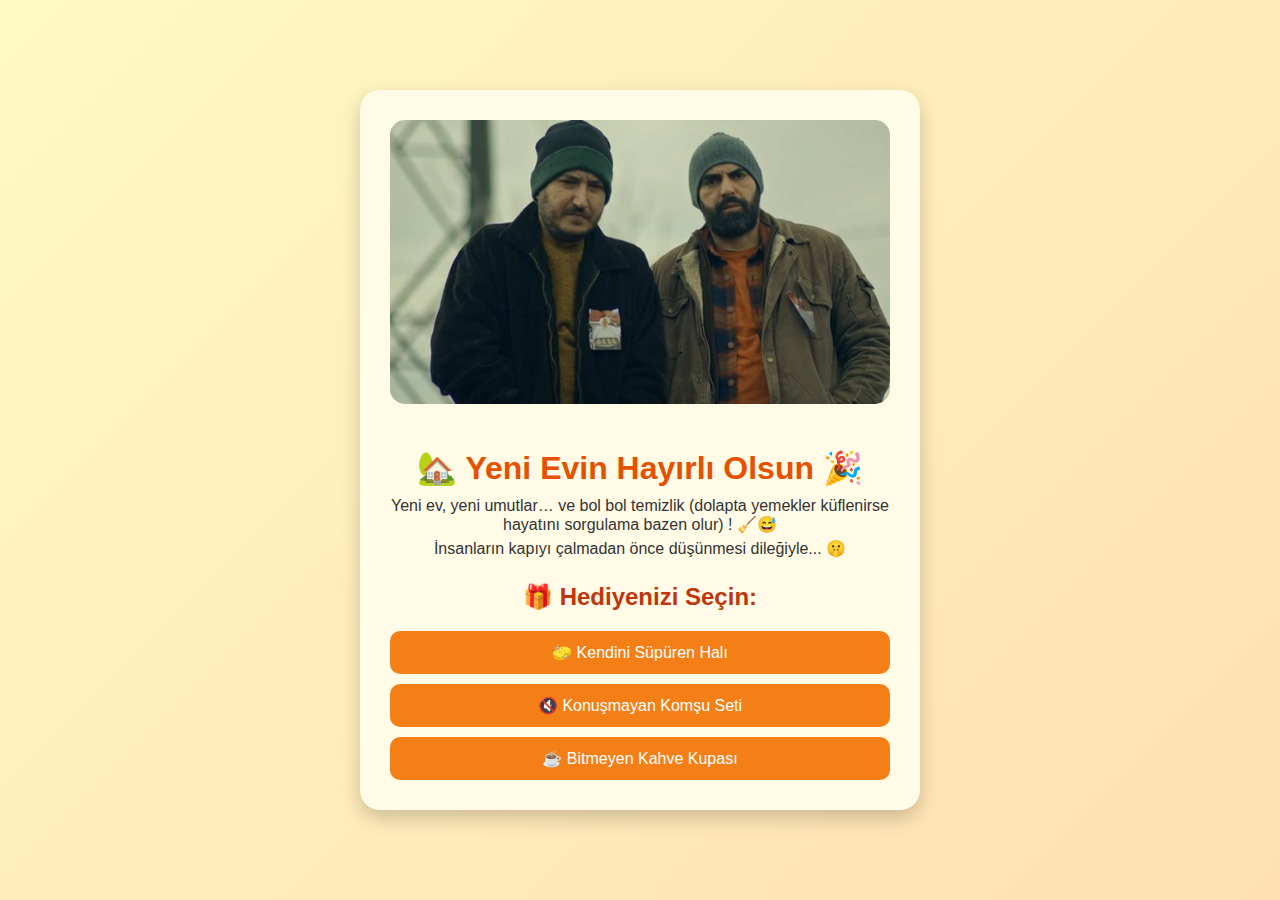
<file: yeni-ev-hediyesi-formlu/index.html>
<!DOCTYPE html>
<html lang="tr">
<head>
  <meta charset="UTF-8">
  <meta name="viewport" content="width=device-width, initial-scale=1">
  <title>Yeni Evin Hayırlı Olsun!</title>
  <link rel="stylesheet" href="style.css">
  <script src="gift.js" defer></script>
</head>
<body>
  <div class="card">
    <img src="house.jpg" alt="Yeni Ev" class="house-img">
    <h1>🏡 Yeni Evin Hayırlı Olsun 🎉</h1>
    <p>Yeni ev, yeni umutlar… ve bol bol temizlik (dolapta yemekler küflenirse hayatını sorgulama bazen olur) ! 🧹😅</p>
    <p>İnsanların kapıyı çalmadan önce düşünmesi dileğiyle... 🤫</p>

    <h2 class="gift-title">🎁 Hediyenizi Seçin:</h2>
    <div class="gift-buttons">
      <button onclick="goToGiftCard('Kendini Süpüren Halı')">🧽 Kendini Süpüren Halı</button>
      <button onclick="goToGiftCard('Konuşmayan Komşu/Arkadaş Seti')">🔇 Konuşmayan Komşu Seti</button>
      <button onclick="goToGiftCard('Bitmeyen Kahve Kupası')">☕ Bitmeyen Kahve Kupası</button>
    </div>
  </div>
</body>
</html>
</file>
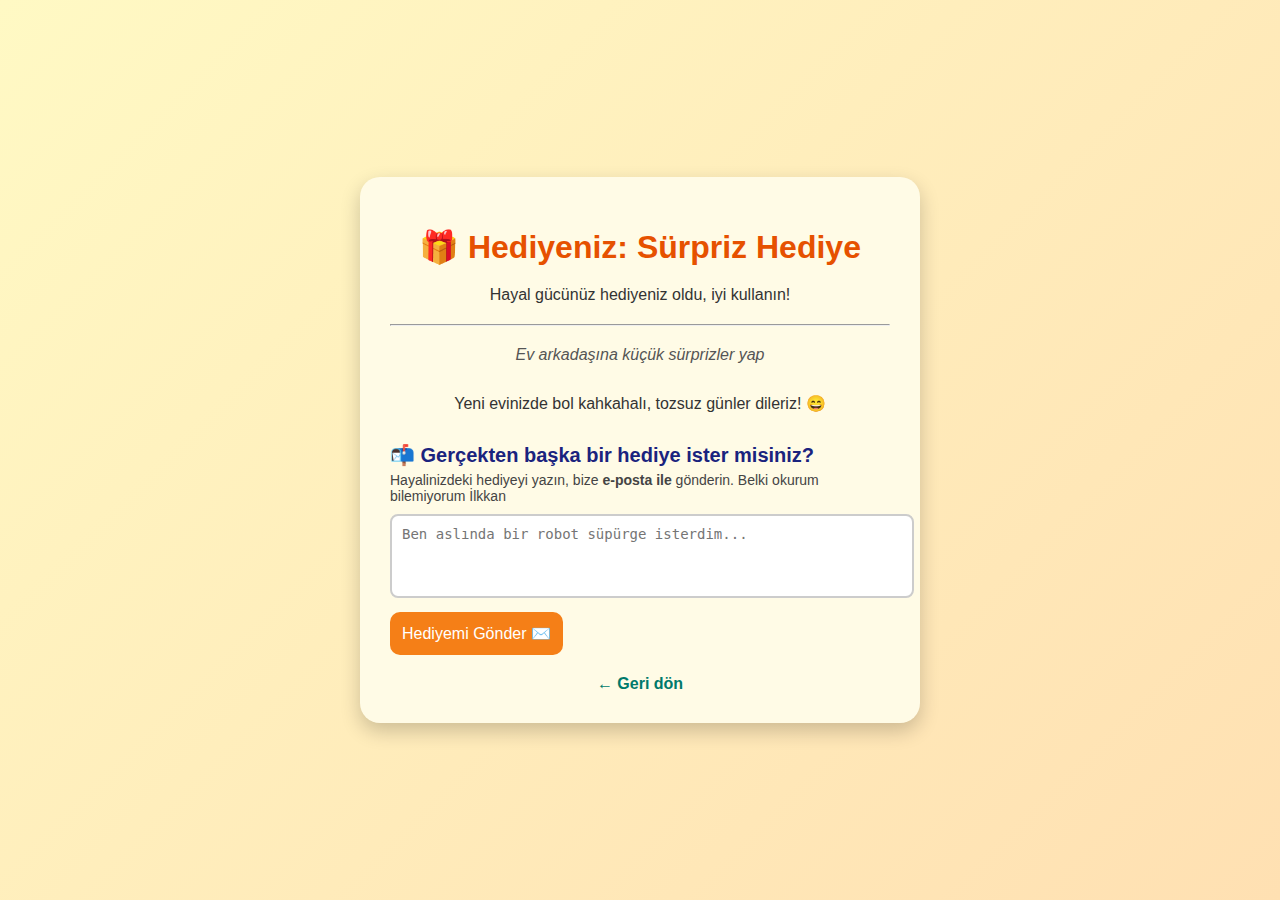
<file: yeni-ev-hediyesi-formlu/hediye-karti.html>
<!DOCTYPE html>
<html lang="tr">
<head>
  <meta charset="UTF-8">
  <title>Hediye Kartınız 🎁</title>
  <link rel="stylesheet" href="style.css">
  <script>
    window.onload = function() {
      const gift = localStorage.getItem("selectedGift") || "Sürpriz Hediye";
      document.getElementById("gift-name").textContent = gift;
      document.getElementById("gift-message").textContent = generateMessage(gift);
      document.getElementById("roommate-joke").textContent = roommateJoke(gift);
    };

    function generateMessage(gift) {
      switch(gift) {
        case "Kendini Süpüren Halı":
          return "Evet, artık halılar kendi işini yapıyor. Ama sadece gece 3'te. Rica ederim.";
        case "Konuşmayan Komşu Seti":
          return "Kutuda: kulak tıkacı, ve bir 'ben yokum' etiketi!";
        case "Bitmeyen Kahve Kupası":
          return "Sadece hayal gücünüzle doluyor... ve sonra yine boş kalıyor.";
        default:
          return "Hayal gücünüz hediyeniz oldu, iyi kullanın!";
      }
    }

    function roommateJoke(gift) {
      const jokes = {
        "Kendini Süpüren Halı": "Ev arkadaşın bu halının altına bulaşıkları saklamasın yeter... 😅",
        "Konuşmayan Komşu Seti": "Ev arkadaşına da bir tane vereceğiz... ama sessizce! 🤐",
        "Bitmeyen Kahve Kupası": "Ev arkadaşın kahveye dadanırsa, ‘bitmeyen’ özelliği test edilecek demektir! ☕⚔️"
      };
      return jokes[gift] || "Ev arkadaşına küçük sürprizler yap";
    }
  </script>
</head>
<body>
  <div class="card">
    <h1>🎁 Hediyeniz: <span id="gift-name"></span></h1>
    <p id="gift-message" style="margin-top: 20px;"></p>
    <hr style="margin: 20px 0;">
    <p id="roommate-joke" style="font-style: italic; color: #555;"></p>
    <p style="margin-top: 30px;">Yeni evinizde bol kahkahalı, tozsuz günler dileriz! 😄</p>

    <div class="custom-gift-form">
      <h2>📬 Gerçekten başka bir hediye ister misiniz?</h2>
      <p>Hayalinizdeki hediyeyi yazın, bize <strong>e-posta ile</strong> gönderin. Belki okurum bilemiyorum İlkkan </p>
      <form action="mailto:ummu1281@gmail.com" method="POST" enctype="text/plain">
        <textarea name="hediye" placeholder="Ben aslında bir robot süpürge isterdim..." required></textarea>
        <button type="submit" class="send-button">Hediyemi Gönder ✉️</button>
      </form>
    </div>

    <a href="index.html" style="display: inline-block; margin-top: 20px; color: #00796b;">← Geri dön</a>
  </div>
</body>
</html>
</file>
<file: yeni-ev-hediyesi-formlu/style.css>
body {
  margin: 0;
  padding: 0;
  font-family: "Comic Sans MS", "Segoe UI", sans-serif;
  background: linear-gradient(135deg, #fff9c4, #ffe0b2);
  display: flex;
  justify-content: center;
  align-items: center;
  height: 100vh;
}

.card {
  text-align: center;
  background: #fffbe6;
  border-radius: 20px;
  box-shadow: 0 8px 20px rgba(0,0,0,0.2);
  padding: 30px;
  max-width: 500px;
  width: 90%;
}

.house-img {
  width: 100%;
  border-radius: 15px;
  margin-bottom: 20px;
}

h1 {
  color: #e65100;
  margin-bottom: 10px;
}

p {
  font-size: 16px;
  color: #333;
  margin: 5px 0;
}

.gift-title {
  margin-top: 25px;
  color: #bf360c;
}

.gift-buttons {
  display: flex;
  flex-direction: column;
  gap: 10px;
  margin-top: 10px;
}

.gift-buttons button, .send-button {
  background-color: #f57f17;
  color: white;
  border: none;
  padding: 12px;
  border-radius: 10px;
  font-size: 16px;
  cursor: pointer;
  transition: background-color 0.3s ease;
}

.gift-buttons button:hover, .send-button:hover {
  background-color: #e65100;
}

.custom-gift-form {
  margin-top: 30px;
  text-align: left;
}

.custom-gift-form h2 {
  color: #1a237e;
  font-size: 20px;
  margin-bottom: 5px;
}

.custom-gift-form p {
  font-size: 14px;
  color: #444;
  margin-bottom: 10px;
}

.custom-gift-form textarea {
  width: 100%;
  height: 60px;
  padding: 10px;
  font-size: 14px;
  border: 2px solid #ccc;
  border-radius: 8px;
  resize: none;
  margin-bottom: 10px;
}

a {
  text-decoration: none;
  color: #00796b;
  font-weight: bold;
  display: inline-block;
  margin-top: 20px;
}
</file>
